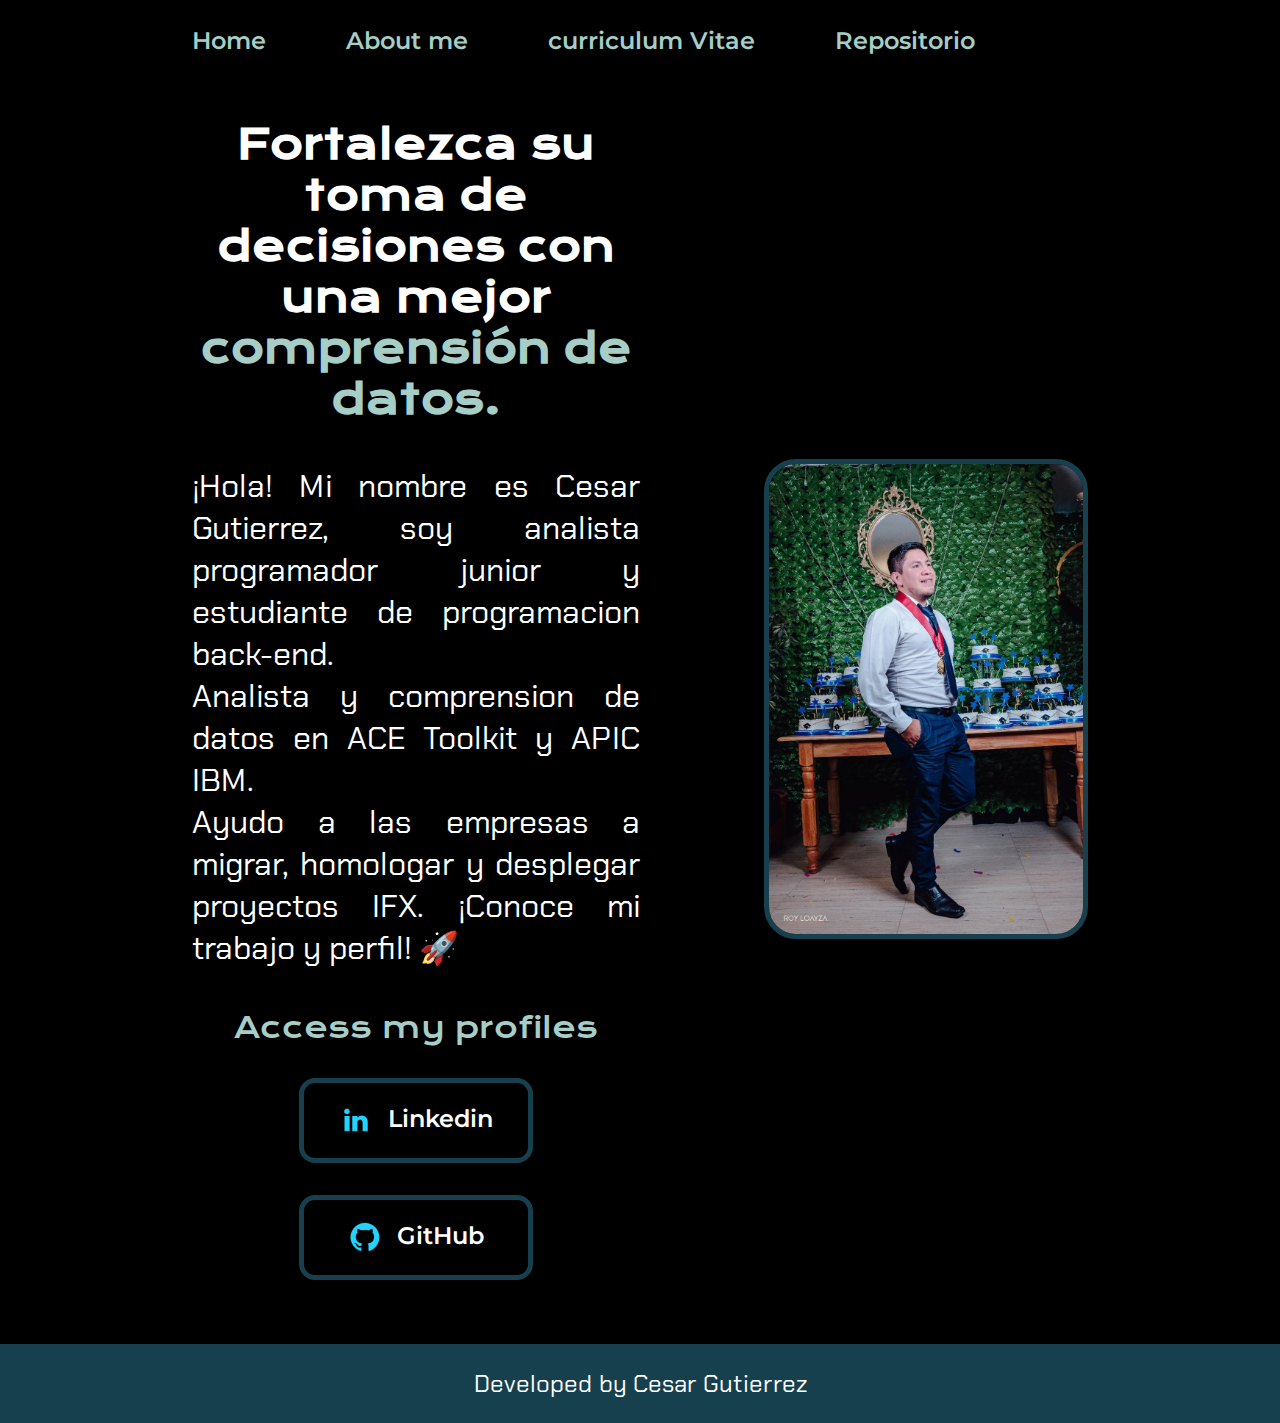
<file: index.html>
<!DOCTYPE html>
<html lang="en">

<head>
    <meta charset="UTF-8">
    <meta name="viewport" content="width=device-width, initial-scale=1.0">
    <title>Cesar Gutierrez's Portafolio</title>
    <link rel="stylesheet" href="/styles/style.css">
</head>

<body>
    <header class="header">
        <nav class="header_menu">
            <a class="header__menu__link" href="index.html">Home</a>
            <a class="header__menu__link" href="about_me.html">About me</a>
            <a class="header__menu__link" href="curriculum_vitae.html">curriculum Vitae</a>
            <a class="header__menu__link" href="repositorio.html">Repositorio</a>
        </nav>
    </header>
    <main class="presentacion">
        <section class="presentacion_contenido">
            <h1 class="presentacion_contenido_titulo">
                Fortalezca su toma de decisiones con una mejor <strong class="titulo_resaltado">comprensión de datos.</strong>
            </h1>
            <p class="presentacion_contenido_texto">                
                ¡Hola! Mi nombre es Cesar Gutierrez, soy analista programador junior y estudiante de programacion back-end.
                <br>Analista y comprension de datos en ACE Toolkit y APIC IBM.
                <br>Ayudo a las empresas a migrar, homologar y desplegar proyectos IFX. ¡Conoce mi trabajo y perfil! 🚀
            </p>
            <div class="presentacion_enlaces">
                <h2 class="presentacion_enlaces_subtitulo">
                    Access my profiles
                </h2>
                <a class="presentacion__enlaces__link" target="_blank"
                    href="https://www.linkedin.com/in/cesargutierrezdiaz/">
                    <img src="/img/linkedin.png" alt="Icono de Linkedin">Linkedin
                </a>
                <a class="presentacion__enlaces__link" target="_blank" href="https://github.com/GutierrezCesar">
                    <img src="/img/github.png" alt="Icono de github">GitHub
                </a>
            </div>
        </section>
        <img class="foto_personal" src="/img/Cesar Gutierrez.jpeg" alt="Cesar Gutierrez">
    </main>
    <footer class="footer">
        <p>Developed by Cesar Gutierrez</p>
    </footer>
</body>

</html>
</file>
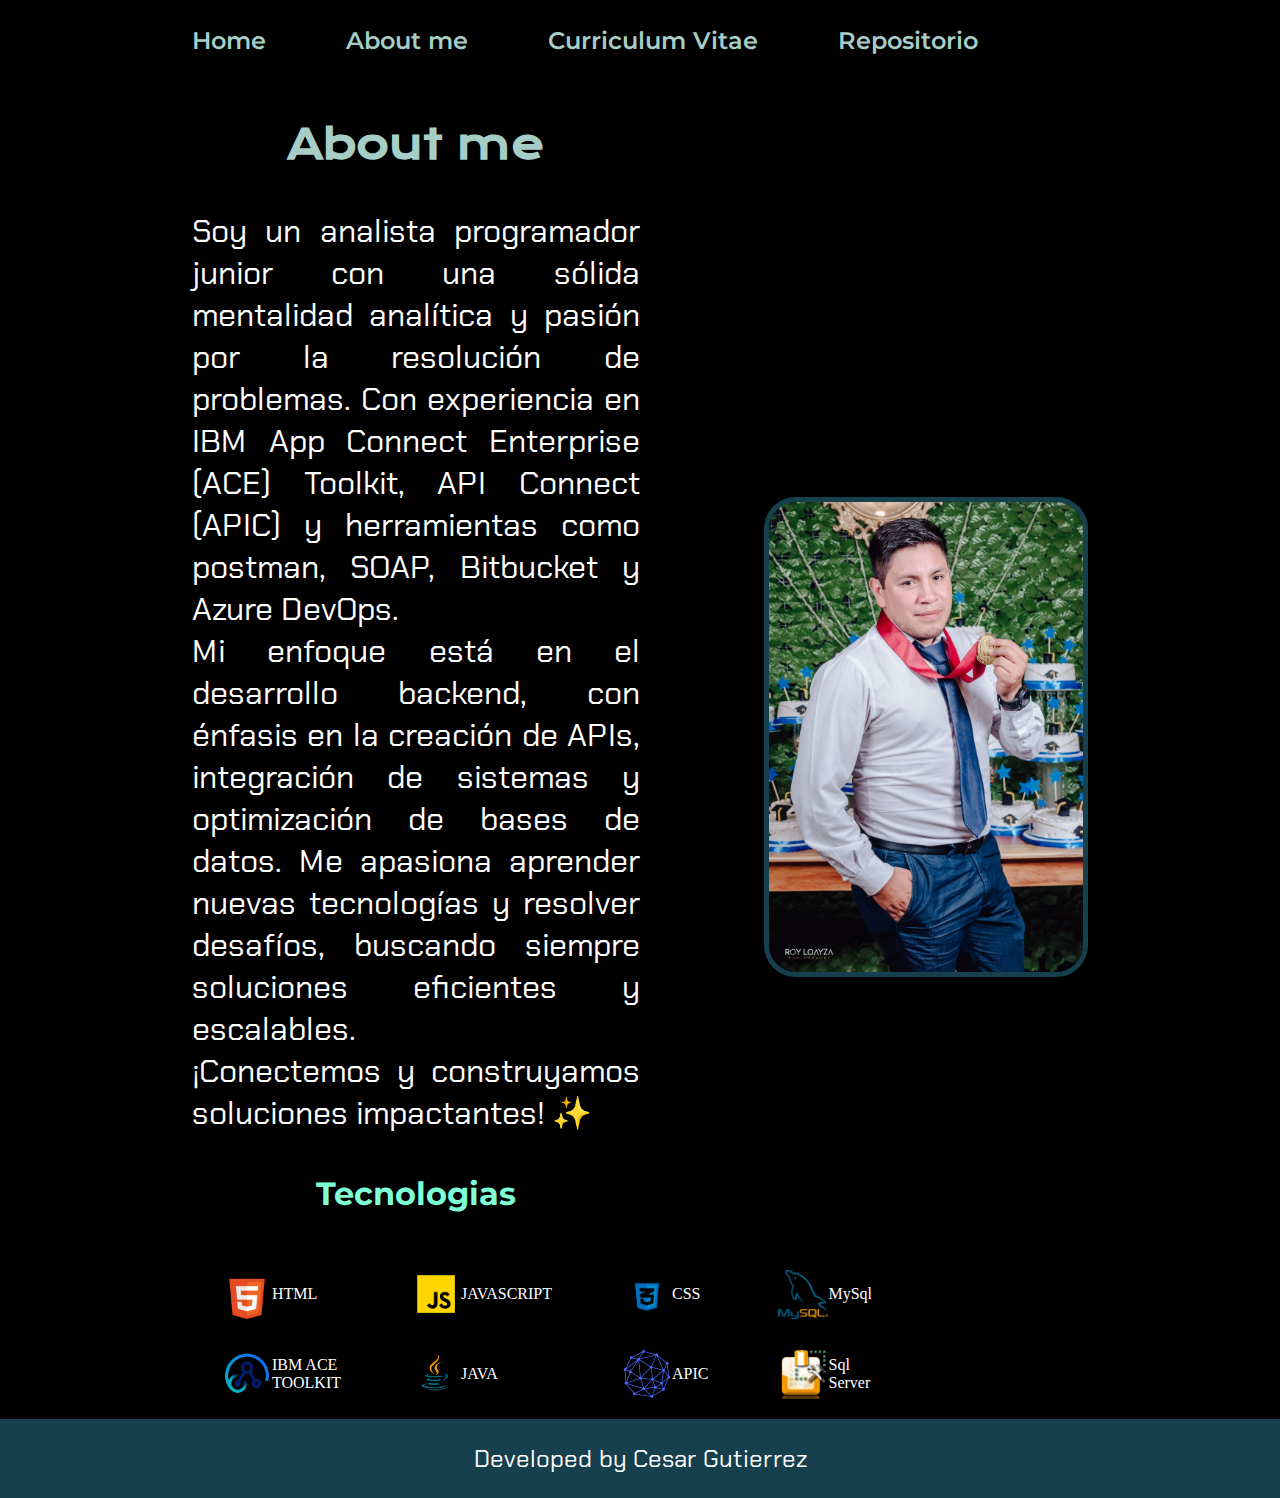
<file: about_me.html>
<!DOCTYPE html>
<html lang="en">

<head>
    <meta charset="UTF-8">
    <meta name="viewport" content="width=device-width, initial-scale=1.0">
    <title>About me</title>
    <link rel="stylesheet" href="/styles/style.css">   
</head>

<body>
    <header class="header">
        <nav class="header_menu">
            <a class="header__menu__link" href="index.html">Home</a>
            <a class="header__menu__link" href="about_me.html">About me</a>
            <a class="header__menu__link" href="curriculum_vitae.html">Curriculum Vitae</a>
            <a class="header__menu__link" href="repositorio.html">Repositorio</a>
        </nav>
    </header>
    <main class="presentacion">
        <section class="presentacion_contenido">
            <h1 class="presentacion_contenido_titulo">
                <strong class="titulo_resaltado">About me</strong>
            </h1>
            <p class="presentacion_contenido_texto">
                Soy un analista programador junior con una sólida mentalidad analítica y pasión por la resolución de
                problemas. Con experiencia en IBM App Connect Enterprise (ACE) Toolkit, API Connect (APIC) y
                herramientas como postman, SOAP, Bitbucket y Azure DevOps.
                <br>Mi enfoque está en el desarrollo backend, con énfasis en la creación de APIs, integración de sistemas y optimización de bases de datos. Me apasiona aprender nuevas tecnologías y resolver desafíos, buscando siempre soluciones eficientes y escalables.                
                <br>¡Conectemos y construyamos soluciones impactantes! ✨
            </p>
            <h2 class="presentacion_contenido_subtitulo">
                Tecnologias
            </h2>
            <div class="class_presentacion_tecnologias">
                <div class="class_presentacion_tecnologias_filas">
                    <p class="presentacion_tecnologias_texto">
                        <img class="imagen_tecnologias" src="/img/html.png" alt="Icono HTML">HTML
                    </p>
                    <p class="presentacion_tecnologias_texto">
                        <img class="imagen_tecnologias" src="/img/toolkit.png" alt="Icono ace">IBM ACE TOOLKIT
                    </p>                   
                </div>
                <div class="class_presentacion_tecnologias_filas">
                    <p class="presentacion_tecnologias_texto">
                        <img class="imagen_tecnologias" src="/img/javascript.png" alt="Icono javascript">JAVASCRIPT
                    </p>
                    <p class="presentacion_tecnologias_texto">
                        <img class="imagen_tecnologias" src="/img/java.webp" alt="Icono java">JAVA
                    </p>
                </div>
                <div class="class_presentacion_tecnologias_filas">                    
                    <p class="presentacion_tecnologias_texto">
                        <img class="imagen_tecnologias" src="/img/css.png" alt="Icono CSS">CSS
                    </p>
                    <p class="presentacion_tecnologias_texto">
                        <img class="imagen_tecnologias" src="/img/apic.png" alt="Icono apic">APIC
                    </p>
                </div>
                <div class="class_presentacion_tecnologias_filas">
                    <p class="presentacion_tecnologias_texto">
                        <img class="imagen_tecnologias" src="/img/mysql.avif" alt="Icono MySql">MySql
                    </p>
                    <p class="presentacion_tecnologias_texto">
                        <img class="imagen_tecnologias" src="/img/sqlserver.png" alt="Icono Sql Server">Sql Server
                    </p>
                </div>
            </div>          

        </section>
        <img class="foto_personal" src="/img/Mi foto.jpg" alt="Cesar Gutierrez">
    </main>
    <footer class="footer">
        <p>Developed by Cesar Gutierrez</p>
    </footer>
</body>

</html>
</file>
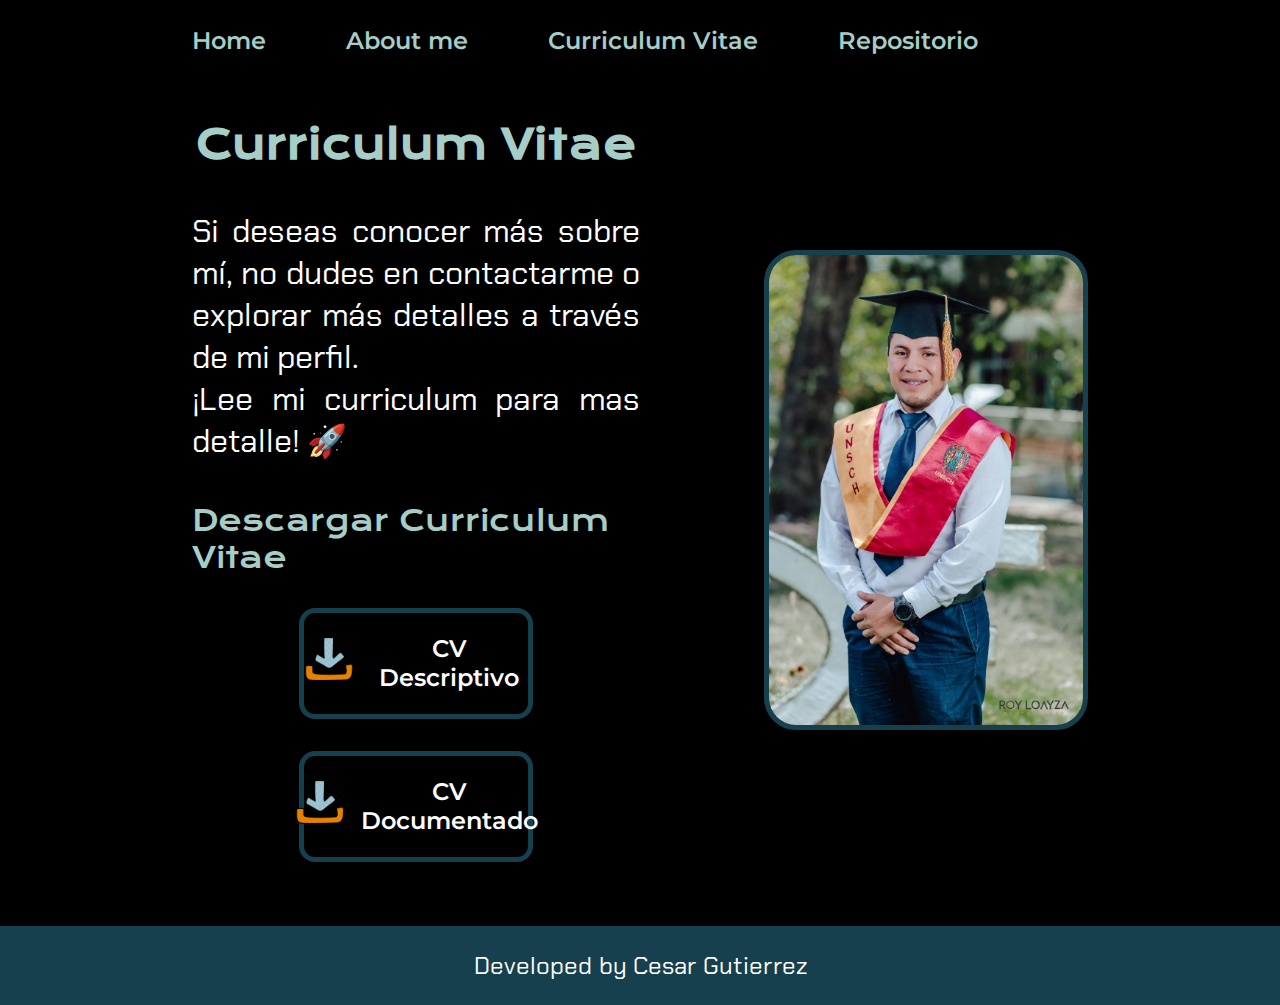
<file: curriculum_vitae.html>
<!DOCTYPE html>
<html lang="en">
<head>
    <meta charset="UTF-8">
    <meta name="viewport" content="width=device-width, initial-scale=1.0">
    <title>Curriculum Vitae</title>
    <link rel="stylesheet" href="/styles/style.css">
</head>
<body>
    <header class="header">
        <nav class="header_menu">
            <a class="header__menu__link" href="index.html">Home</a>
            <a class="header__menu__link" href="about_me.html">About me</a>
            <a class="header__menu__link" href="curriculum_vitae.html">Curriculum Vitae</a>
            <a class="header__menu__link" href="repositorio.html">Repositorio</a>
        </nav>
    </header>
    <main class="presentacion">
        <section class="presentacion_contenido">
            <h1 class="presentacion_contenido_titulo">
                <strong class="titulo_resaltado">Curriculum Vitae</strong>
            </h1>
            <p class="presentacion_contenido_texto">                
                Si deseas conocer más sobre mí, no dudes en contactarme o explorar más detalles a través de mi perfil.               
                <br>¡Lee mi curriculum para mas detalle! 🚀
            </p>
            <div class="presentacion_enlaces">
                <h2 class="presentacion_enlaces_subtitulo">
                    Descargar Curriculum Vitae
                </h2>
                <a download="cv_descriptivo" class="presentacion__enlaces__link" target="_blank"
                    href="docs/CV - Cesar Gutierrez.pdf">
                    <img class="imagen_tecnologias" src="/img/descarga.webp" alt="Icono de Linkedin">CV Descriptivo
                </a>
                <a download="cv_descriptivo" class="presentacion__enlaces__link" target="_blank"
                href="docs/CURRICULUM V - CESAR GUTIERREZ.pdf">
                    <img class="imagen_tecnologias" src="/img/descarga.webp" alt="Icono de Linkedin">CV Documentado
                </a>
            </div>
        </section>
        <img class="foto_personal" src="/img/Mi personal_2.jpeg" alt="Cesar Gutierrez">
    </main>
    <footer class="footer">
        <p>Developed by Cesar Gutierrez</p>
    </footer>
</body>
</html>
</file>
<file: styles/style.css>
@import url('https://fonts.googleapis.com/css2?family=Chakra+Petch:ital,wght@0,300;0,400;0,500;0,600;0,700;1,300;1,400;1,500;1,600;1,700&family=Inter:ital,opsz,wght@0,14..32,100..900;1,14..32,100..900&family=Krona+One&family=Montserrat:ital,wght@0,100..900;1,100..900&family=Open+Sans:ital,wght@0,300..800;1,300..800&family=Red+Rose:wght@300..700&family=Roboto+Condensed:ital,wght@0,100..900;1,100..900&family=Roboto:ital,wght@0,100..900;1,100..900&display=swap');

* {
    margin: 0;
    padding: 0;
}

body {
    box-sizing: border-box;
    background-color: black;
    color: white;    
}

.header {    
    padding: 2% 0% 0% 15%;
}

.header_menu {
    display: flex;
    gap: 80px;
}

.header__menu__link {
    font-family: "Montserrat", serif;
    font-size: 1.5rem;
    font-weight: 600;
    color: #A6CDC6;
    text-decoration: none;
}

.presentacion {
    padding: 5% 15%;
    display: flex;
    align-items: center;
    justify-content: space-between;
    gap: 82px;
}

.presentacion_contenido {
    width: 50%;
    display: flex;
    flex-direction: column;
    gap: 40px;    
}

.presentacion_contenido_titulo {    
    font-size: 2.5rem;
    font-family: "Krona One", serif; 
    text-align: center;       
}

.titulo_resaltado {
    color: #A6CDC6;
}

.presentacion_contenido_texto {
    font-family: "Chakra Petch", serif;
    font-size: 2rem;
    text-align: justify;    
    /*border: 5px double #FFCDB2;*/
    /*border-radius: 10px;*/
}

.presentacion_enlaces {
    display: flex;
    flex-direction: column;
    justify-content: space-between;
    align-items: center;    
    gap: 32px;
}

.presentacion_enlaces_subtitulo {
    font-family: "Krona One", serif;
    color: #A6CDC6;
    font-weight: 400;
    font-size: 1.8rem;
}

.presentacion__enlaces__link {
    display: flex;
    justify-content: center;
    gap: 16px;
    border: 5px solid #16404D;
    width: 50%;
    text-align: center;
    border-radius: 16px;
    font-size: 1.5rem;
    font-weight: 600;
    padding: 21.5px 0;
    text-decoration: none;
    color: white;
    font-family: "Montserrat", serif;
}

.presentacion_contenido_subtitulo {
    text-align: center;
    color: aquamarine;
    font-size: 32px;
    font-family: "Montserrat", serif;
}

.class_presentacion_tecnologias {
    display: flex;
    gap: 10px;  
}

.class_presentacion_tecnologias_filas {
    padding: 1px 30px; 
    width: 200px;
    height: 100px;  
}

.presentacion_tecnologias_texto {
    display: flex;
    align-items: center;
    height: 80%;
}

.imagen_tecnologias {
  width: 50px;
  height: 50px;
  object-fit: contain;  
}

.presentacion__enlaces__descarga {
    width: 10px;
    height: 10px;
}

.presentacion__enlaces__link:hover {
    background-color: #272727;
}



.foto_personal {
    width: 35%;
    height: auto;
    border-radius: 32px;
    border: 5px solid #16404D ;
}

.footer {    
    background-color: #16404D; 
    padding: 24px;
    text-align: center;
    font-family: "Chakra Petch", serif;
    font-size: 1.5rem;
    font-weight: 400;
}


@media (max-width: 1200px) {
    .header {
        padding: 10%;
    }
    
    .header_menu {
        justify-content: center;
    }

    .presentacion{
        flex-direction: column-reverse;
        padding: 5%;
    }

    .presentacion_contenido{
        width: auto;
    }

}
</file>
